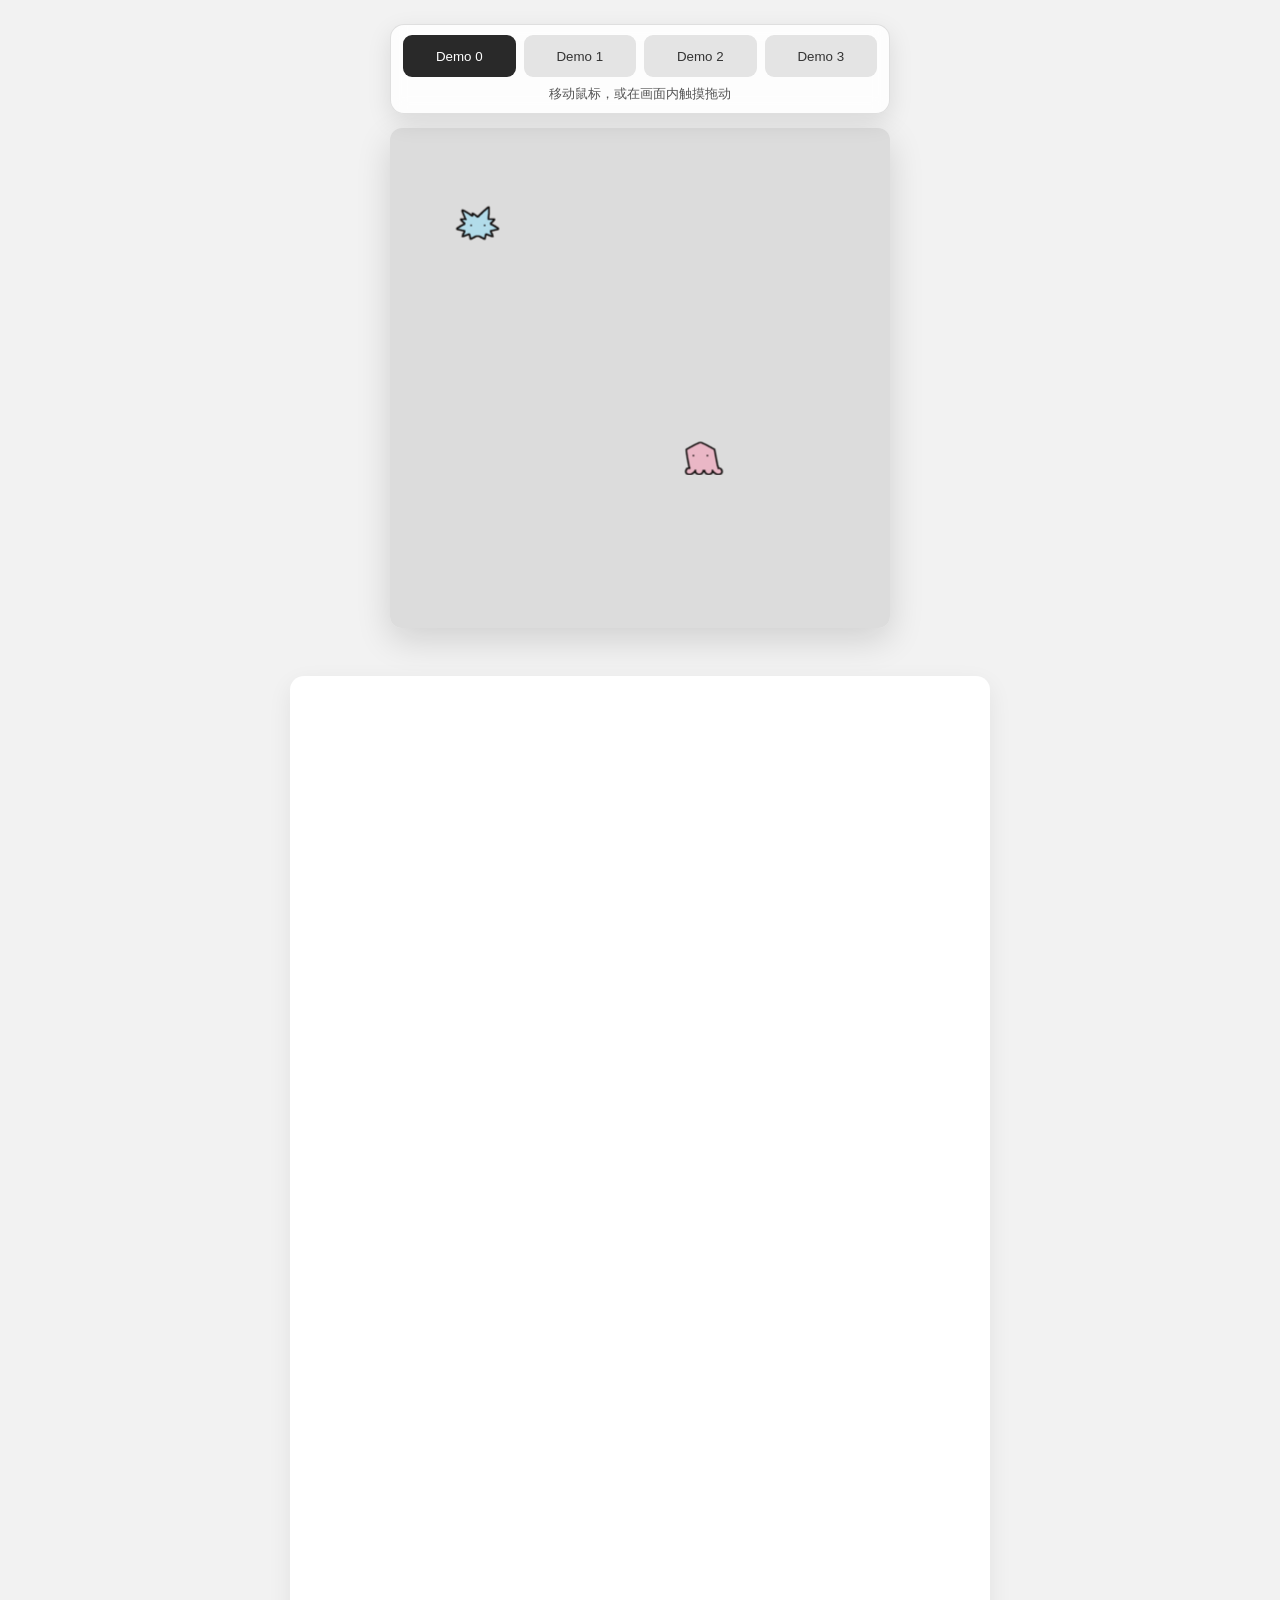
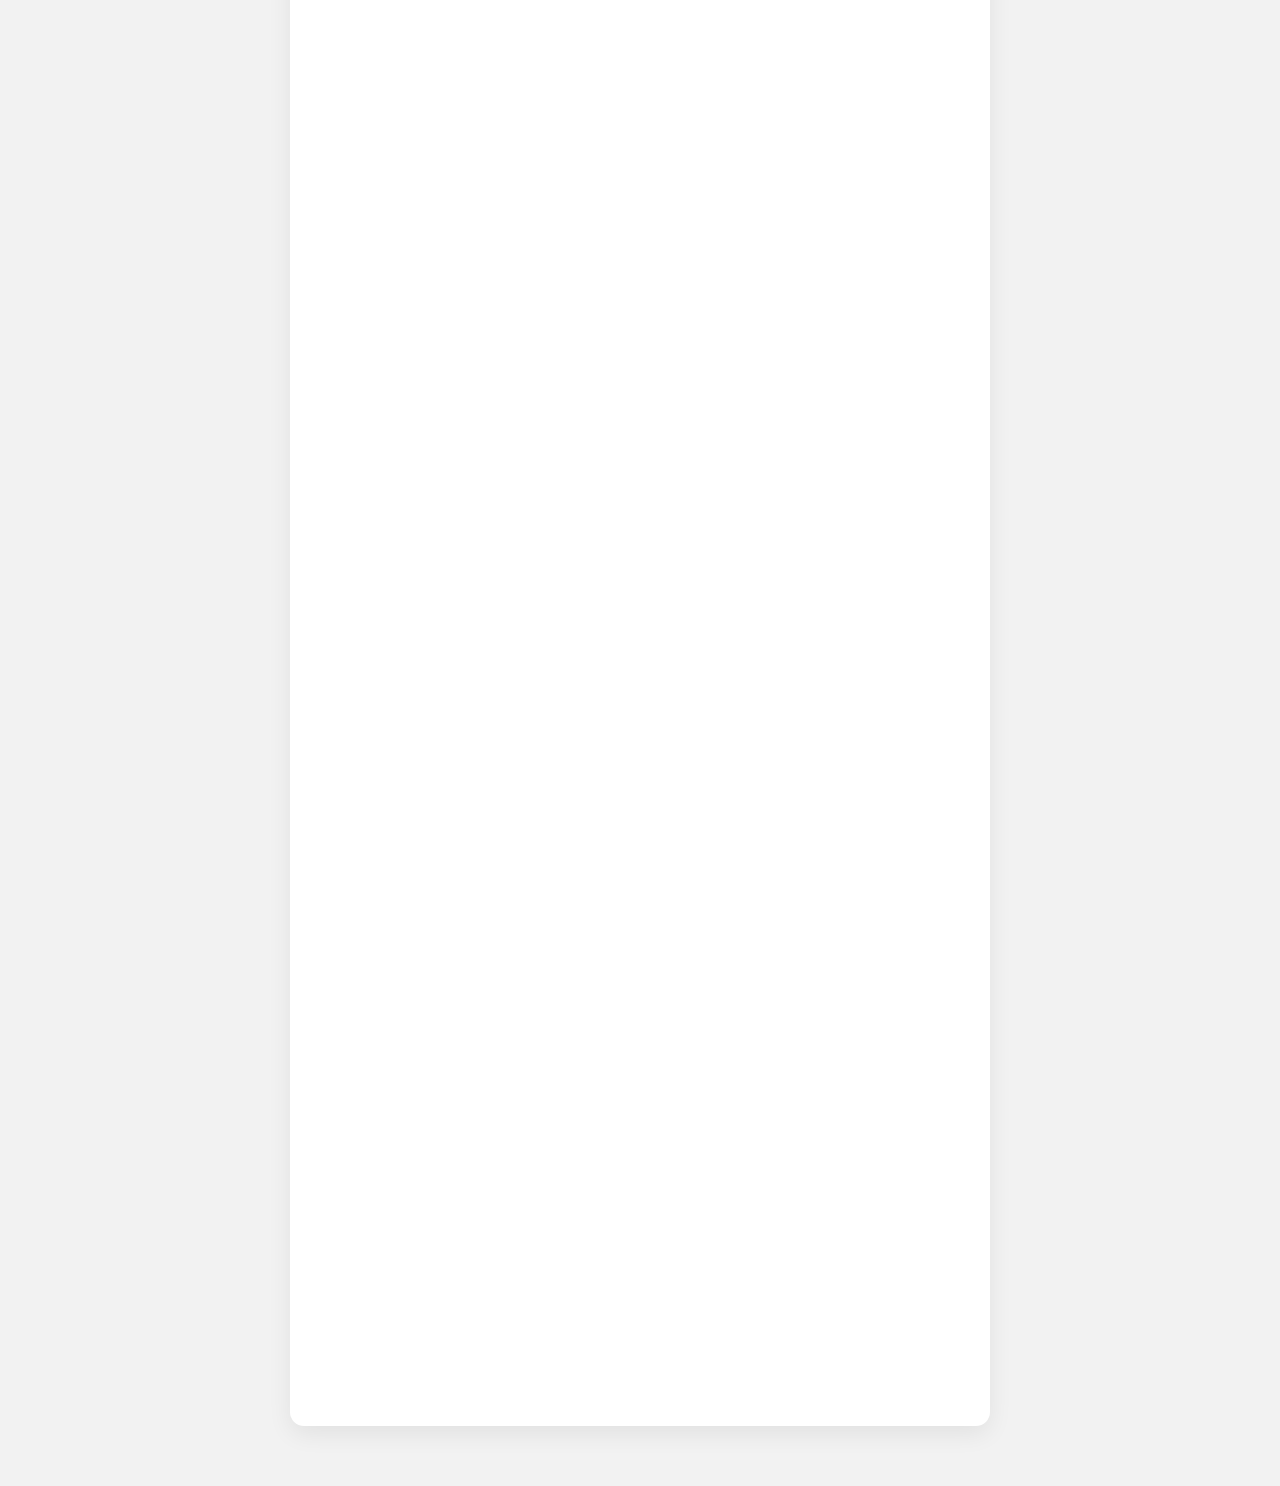
<file: index.html>
<!DOCTYPE html>
<html lang="zh-CN">
  <head>
    <meta charset="utf-8" />
    <meta name="viewport" content="width=device-width, initial-scale=1.0" />
    <title>Ocpus & Urch — Four Modes</title>
    <link rel="stylesheet" href="style.css" />
    <script src="libraries/p5.min.js"></script>
  </head>

  <body>
    <main class="page-shell">
      <section class="experience-section">
        <div class="mode-panel" aria-label="模式切换">
          <div class="mode-buttons">
            <button type="button" data-mode="demo0">Demo 0</button>
            <button type="button" data-mode="demo1">Demo 1</button>
            <button type="button" data-mode="demo2">Demo 2</button>
            <button type="button" data-mode="demo3">Demo 3</button>
          </div>
          <p class="interaction-hint">移动鼠标，或在画面内触摸拖动</p>
        </div>
        <div id="canvas-container" aria-label="互动演示区域"></div>
      </section>

      <section class="survey-section" aria-label="体验问卷">
        <iframe
          class="google-form"
          src="https://docs.google.com/forms/d/e/1FAIpQLSfL8TVpYvTaitxyYYzJ96-YYI8EBZkSIVhCZ3iD7FsZ0SLaKg/viewform?embedded=true"
          title="Demo 0、1、2、3 体验问卷"
          loading="lazy"
        >
          正在加载问卷……
        </iframe>
      </section>
    </main>

    <script src="ClassLife.js"></script>
    <script src="sketch.js"></script>
  </body>
</html>
</file>
<file: style.css>
html,
body {
  margin: 0;
  padding: 0;
  font-family: system-ui, sans-serif;
  min-height: 100vh;
  background: #f2f2f2;
  color: #292929;
}

canvas {
  display: block;
  border-radius: 12px;
  box-shadow: 0 12px 35px rgba(0, 0, 0, 0.14);
  touch-action: none;
}

.page-shell {
  width: min(100%, 760px);
  margin: 0 auto;
  padding: 24px 12px 60px;
  box-sizing: border-box;
}

.experience-section {
  display: flex;
  flex-direction: column;
  align-items: center;
  gap: 14px;
}

#canvas-container {
  display: flex;
  justify-content: center;
  width: 100%;
}

.mode-panel {
  position: relative;
  z-index: 10;
  width: min(500px, calc(100vw - 24px));
  box-sizing: border-box;
  padding: 10px 12px;
  border: 1px solid rgba(0, 0, 0, 0.12);
  border-radius: 14px;
  background: rgba(255, 255, 255, 0.86);
  box-shadow: 0 8px 24px rgba(0, 0, 0, 0.1);
  backdrop-filter: blur(8px);
}

.mode-buttons {
  display: flex;
  gap: 8px;
}

button {
  flex: 1;
  padding: 9px 12px;
  border: 0;
  border-radius: 9px;
  color: #333;
  background: #e4e4e4;
  cursor: pointer;
  min-height: 42px;
  touch-action: manipulation;
}

button.active {
  color: white;
  background: #292929;
}

.interaction-hint {
  min-height: 1.4em;
  margin: 8px 3px 0;
  color: #555;
  font-size: 13px;
  text-align: center;
}

.survey-section {
  width: min(100%, 700px);
  margin: 48px auto 0;
}

.google-form {
  display: block;
  width: 100%;
  /*
   * 高度要足以完整展示 Google Form，避免手机出现
   * “外层网页滚动 + iframe 内部滚动”两套滑动区域。
   */
  height: 2350px;
  box-sizing: border-box;
  border: 0;
  border-radius: 14px;
  background: #fff;
  box-shadow: 0 8px 24px rgba(0, 0, 0, 0.07);
  touch-action: pan-y;
}

@media (max-width: 520px) {
  .page-shell {
    padding-top: 12px;
  }

  .mode-buttons {
    display: grid;
    grid-template-columns: repeat(2, 1fr);
  }

  button {
    font-size: 15px;
  }

  .survey-section {
    margin-top: 34px;
  }

  .google-form {
    height: 2850px;
  }
}
</file>
